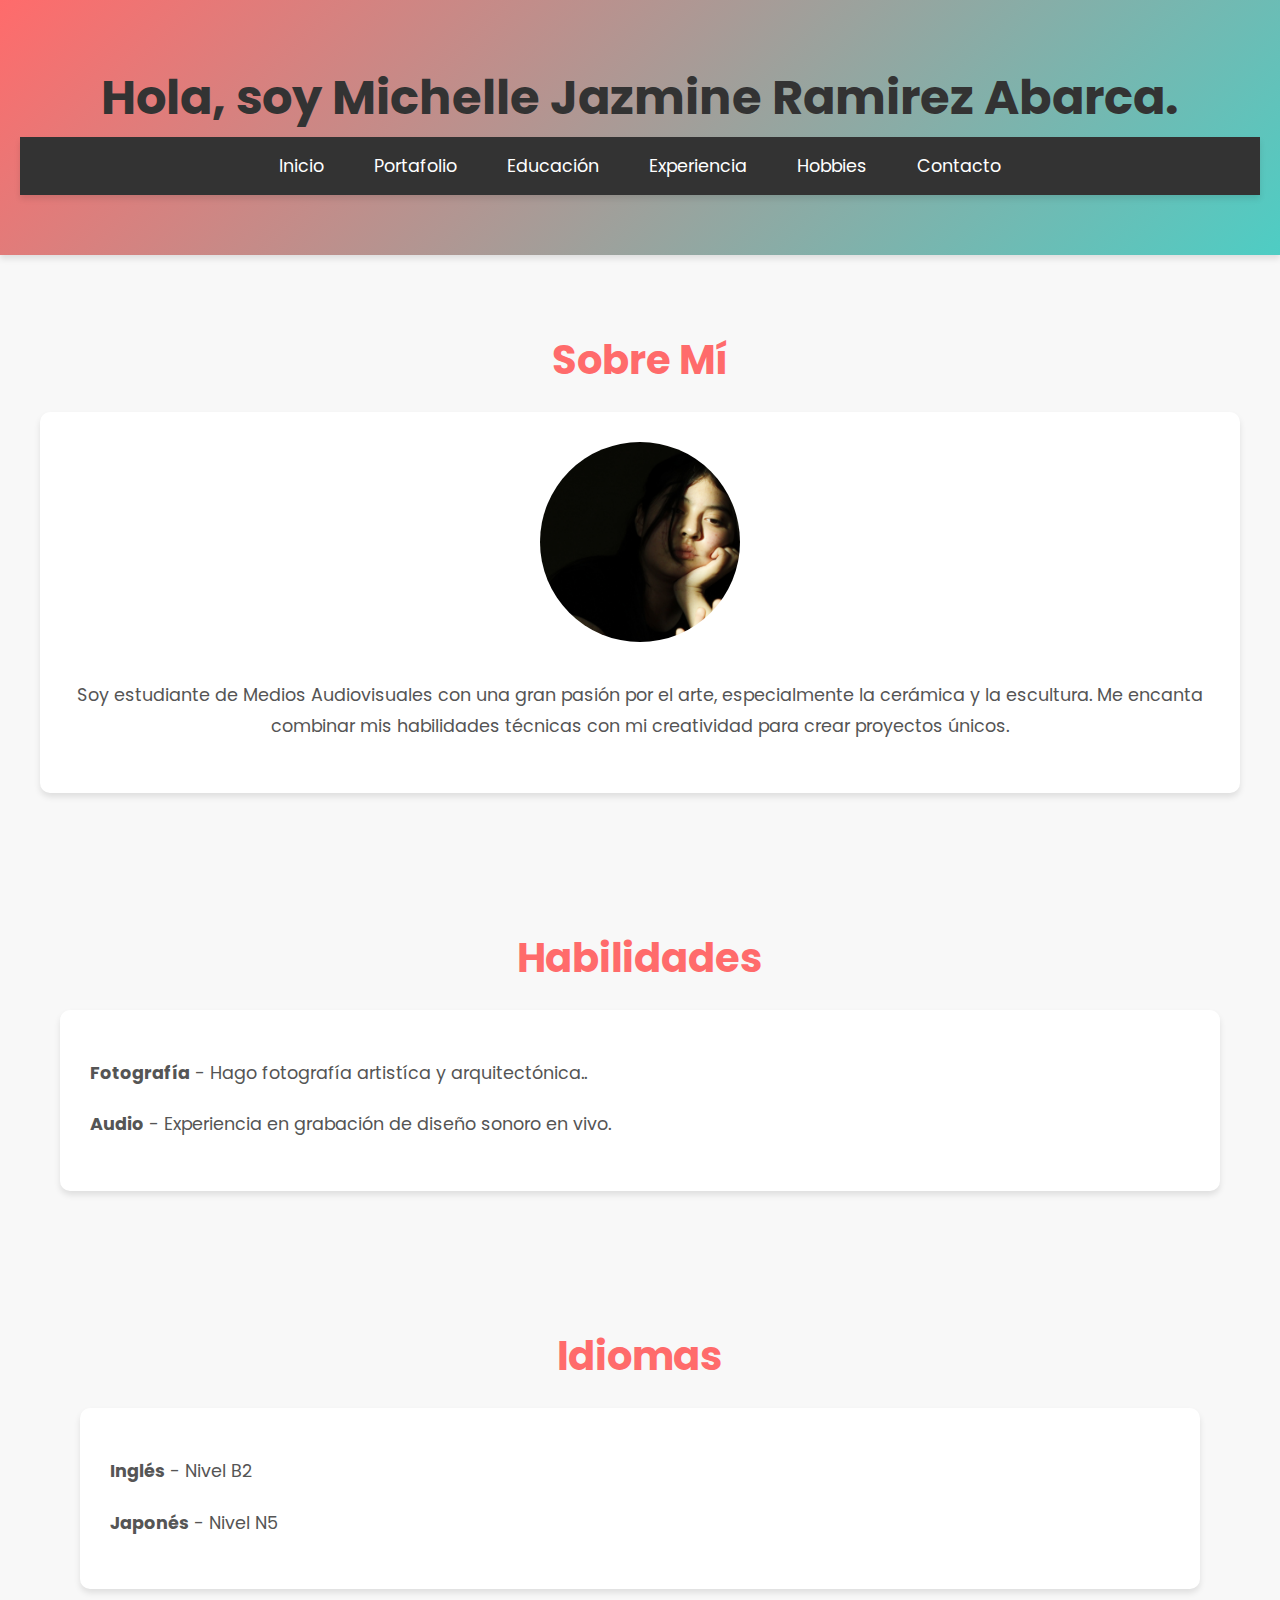
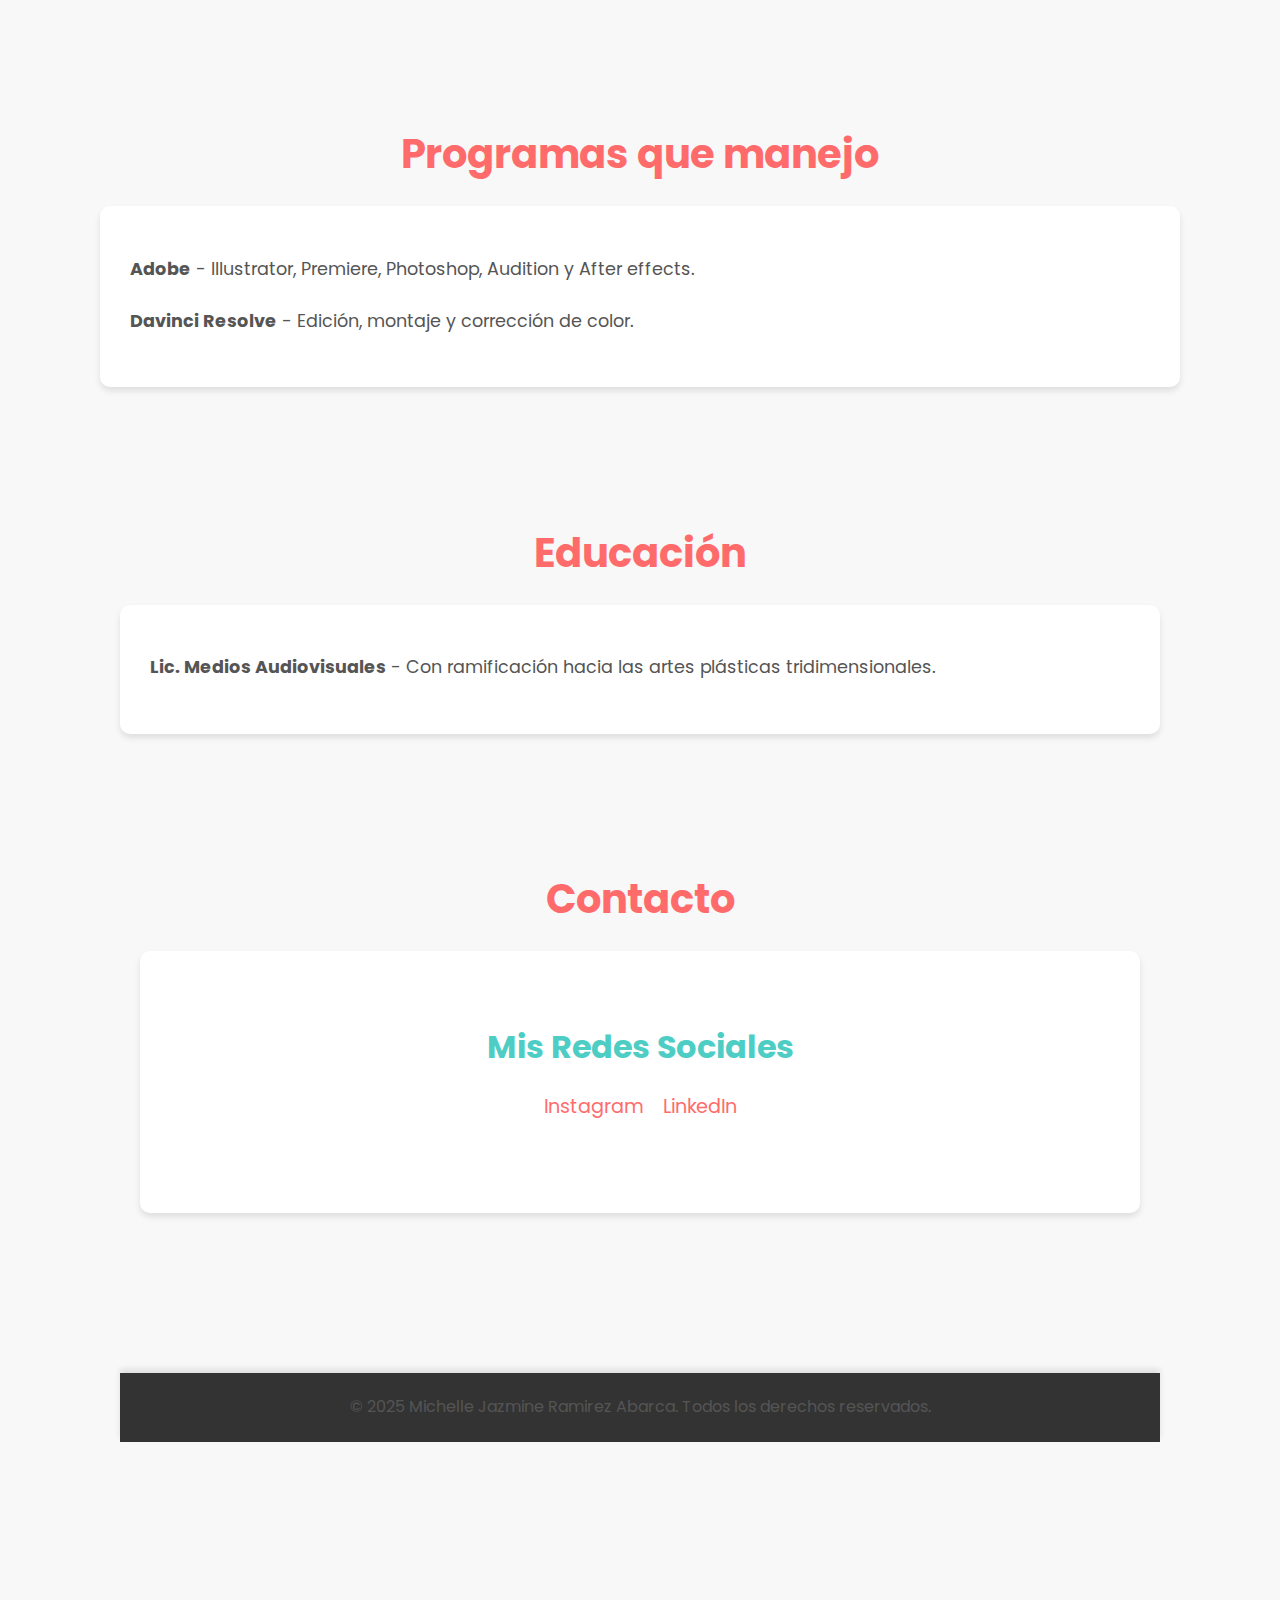
<file: index.html>
<!DOCTYPE html>
<html lang="es">
<head>
<link href="https://fonts.googleapis.com/css2?family=Poppins:wght@400;600;700&display=swap" rel="stylesheet">
    <meta charset="UTF-8">
    <meta name="viewport" content="width=device-width, initial-scale=1.0">
    <title>Sobre Mí</title>
    <link rel="stylesheet" href="styles/styles.css">
</head>
<body>
    <header>
        <h1>Hola, soy Michelle Jazmine Ramirez Abarca.</h1>
        <nav>
    <ul>
        <li><a href="index.html">Inicio</a></li>
        <li>
            <a href="portfolio.html">Portafolio</a>
            <ul>
                <li><a href="photography.html">Fotografía</a></li>
                <li><a href="ceramics.html">Cerámica</a></li>
                <li><a href="sculpture.html">Escultura</a></li>
            </ul>
        </li>
        <li><a href="education.html">Educación</a></li>
        <li><a href="experience.html">Experiencia</a></li>
        <li><a href="hobbies.html">Hobbies</a></li>
        <li><a href="contact.html">Contacto</a></li>
    </ul>
</nav>
    </header>

    <main>
       <section class="presentation">
    <h2>Sobre Mí</h2>
    <div class="bloque">
        <img src="assets/images/foto-personal.jpg" alt="Foto personal">
        <p>
            Soy estudiante de Medios Audiovisuales con una gran pasión por el arte, especialmente la cerámica y la escultura. 
            Me encanta combinar mis habilidades técnicas con mi creatividad para crear proyectos únicos.
        </p>
    </div>
</section>

        
<main>
        <section class="Habilidades">
            <h2>Habilidades</h2>
            <div class="bloque">
                
    <p><strong>Fotografía</strong> - Hago fotografía artistíca y arquitectónica..</p>       
    
    <p><strong>Audio</strong> - Experiencia en grabación de diseño sonoro en vivo.</p>       
      
        </section>
     </p>      
</div>       

       <main>
        <section class="Idiomas">
            <h2>Idiomas</h2>
            <div class="bloque">
                
    <p><strong>Inglés</strong> - Nivel B2 </p>       
    
    <p><strong>Japonés</strong> - Nivel N5</p>       
      
        </section>
     </p>      
</div>      

                             <main>
        <section class="Programas que manejo">
            <h2>Programas que manejo</h2>
            <div class="bloque">
                
    <p><strong>Adobe</strong> - Illustrator, Premiere, Photoshop, Audition y After effects.</p>       
    
    <p><strong>Davinci Resolve</strong> - Edición, montaje y corrección de color.</p>       
      
        </section>
     </p>      
                            </div>    

                                  <main>
        <section class="Educación">
            <h2>Educación</h2>
            <div class="bloque">
                
    <p><strong>Lic. Medios Audiovisuales</strong> - Con ramificación hacia las artes plásticas tridimensionales.</p>       
        
      
        </section>
     </p>      
                            </div>    
                                 
                             </section>
    
    <main>
        <section class="contact">
            <h2>Contacto</h2>
            <div class="bloque">
                
     <section class="social-links">
            <h2>Mis Redes Sociales</h2>
            <ul>
                <li><a href="https://www.instagram.com/mj_phnx?igsh=MWF0c2dpbjcwYm80ag==" target="_blank">Instagram</a></li>
                <li><a href="https://www.linkedin.com/in/michellemj14/" target="_blank">LinkedIn</a></li>
            </ul>
        </section>
     </p>
            </div>       
        
        </section>
        </main>

    <footer>
        <p>© 2025 Michelle Jazmine Ramirez Abarca. Todos los derechos reservados.</p>
    </footer>
</body>
</html>
</file>
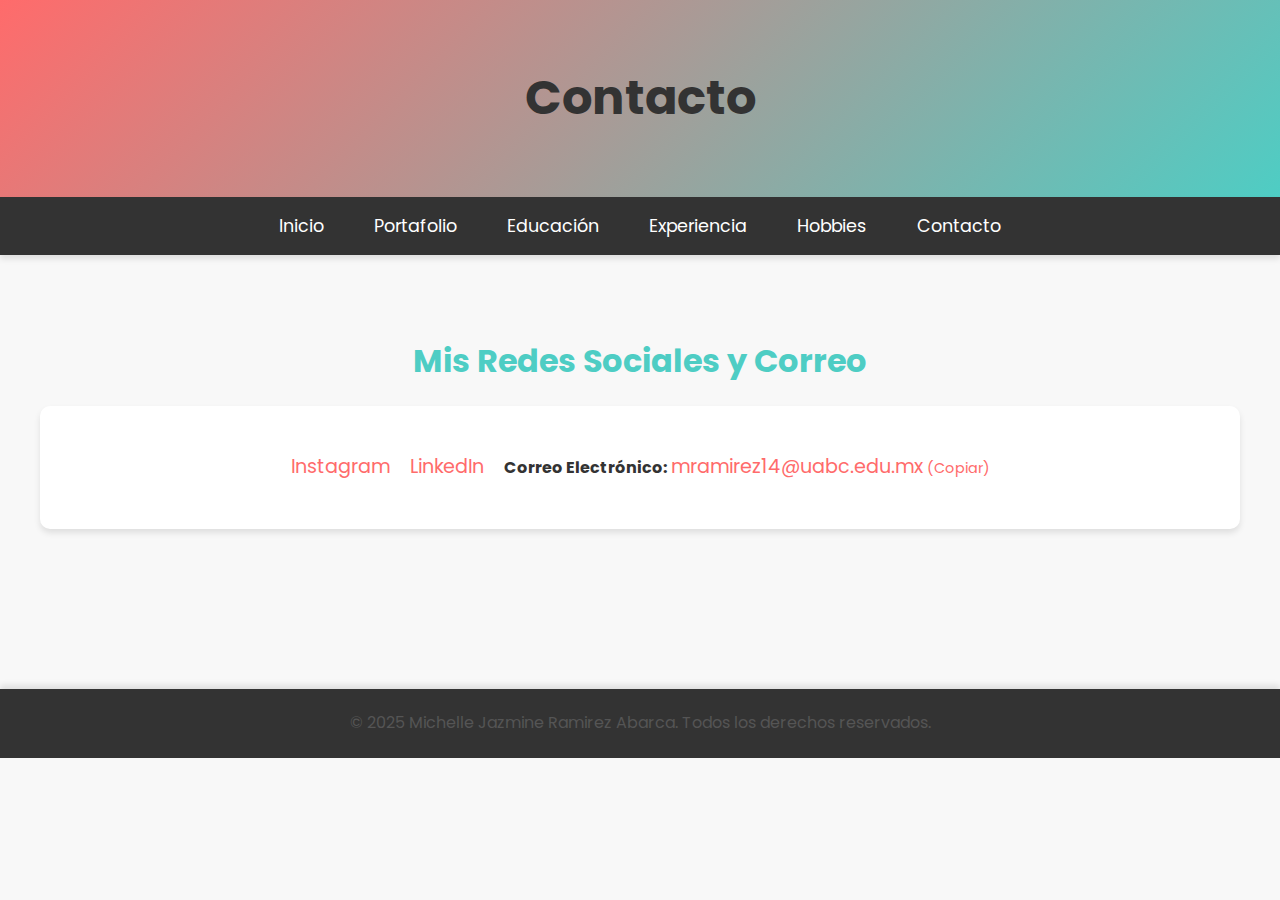
<file: contact.html>
<!DOCTYPE html>
<html lang="es">
<head>
    <meta charset="UTF-8">
    <meta name="viewport" content="width=device-width, initial-scale=1.0">
    <title>Contacto</title>
    <link href="https://fonts.googleapis.com/css2?family=Poppins:wght@400;600;700&display=swap" rel="stylesheet">
    <link rel="stylesheet" href="styles/styles.css">
</head>
<body>
    <header>
        <h1>Contacto</h1>
    </header>

    <nav>
        <ul>
            <li><a href="index.html">Inicio</a></li>
            <li><a href="portfolio.html">Portafolio</a></li>
            <li><a href="education.html">Educación</a></li>
            <li><a href="experience.html">Experiencia</a></li>
            <li><a href="hobbies.html">Hobbies</a></li>
            <li><a href="contact.html">Contacto</a></li>
        </ul>
    </nav>

    <main>
       
                

        <!-- Redes sociales y correo -->
        <section class="social-links">
            <h2>Mis Redes Sociales y Correo</h2>
            <div class="bloque">
                <ul>
                    <li><a href="https://www.instagram.com/mj_phnx?igsh=MWF0c2dpbjcwYm80ag==
"_blank">Instagram</a></li>
                    <li><a href="https://www.linkedin.com/in/michellemj14/" target="_blank">LinkedIn</a></li>
                    <li>
                        <strong>Correo Electrónico:</strong>
                        <a href="mailto:mramirez14@uabc.edu.mx">mramirez14@uabc.edu.mx</a>
                        <span id="copiar-correo" style="cursor: pointer; color: #FF6B6B; font-size: 0.9rem;">
                            (Copiar)
                        </span>
                        <span id="mensaje-copiado" style="display: none; color: #4ECDC4; font-size: 0.9rem;">
                            ¡Correo copiado!
                        </span>
                    </li>
                </ul>
            </div>
        </section>
    </main>
    <footer>
        <p>© 2025 Michelle Jazmine Ramirez Abarca. Todos los derechos reservados.</p>
    </footer>
 <!-- Script para copiar el correo -->
    <script>
        document.getElementById('copiar-correo').addEventListener('click', function() {
            // Copia el correo al portapapeles
            navigator.clipboard.writeText('mramirez14@uabc.edu.mx')
                .then(() => {
                    // Muestra el mensaje de confirmación
                    document.getElementById('mensaje-copiado').style.display = 'inline';
                    setTimeout(() => {
                        document.getElementById('mensaje-copiado').style.display = 'none';
                    }, 2000); // Oculta el mensaje después de 2 segundos
                })
                .catch(() => {
                    alert('No se pudo copiar el correo. Por favor, cópialo manualmente.');
                });
        });
    </script>
</body>
</html>
</file>
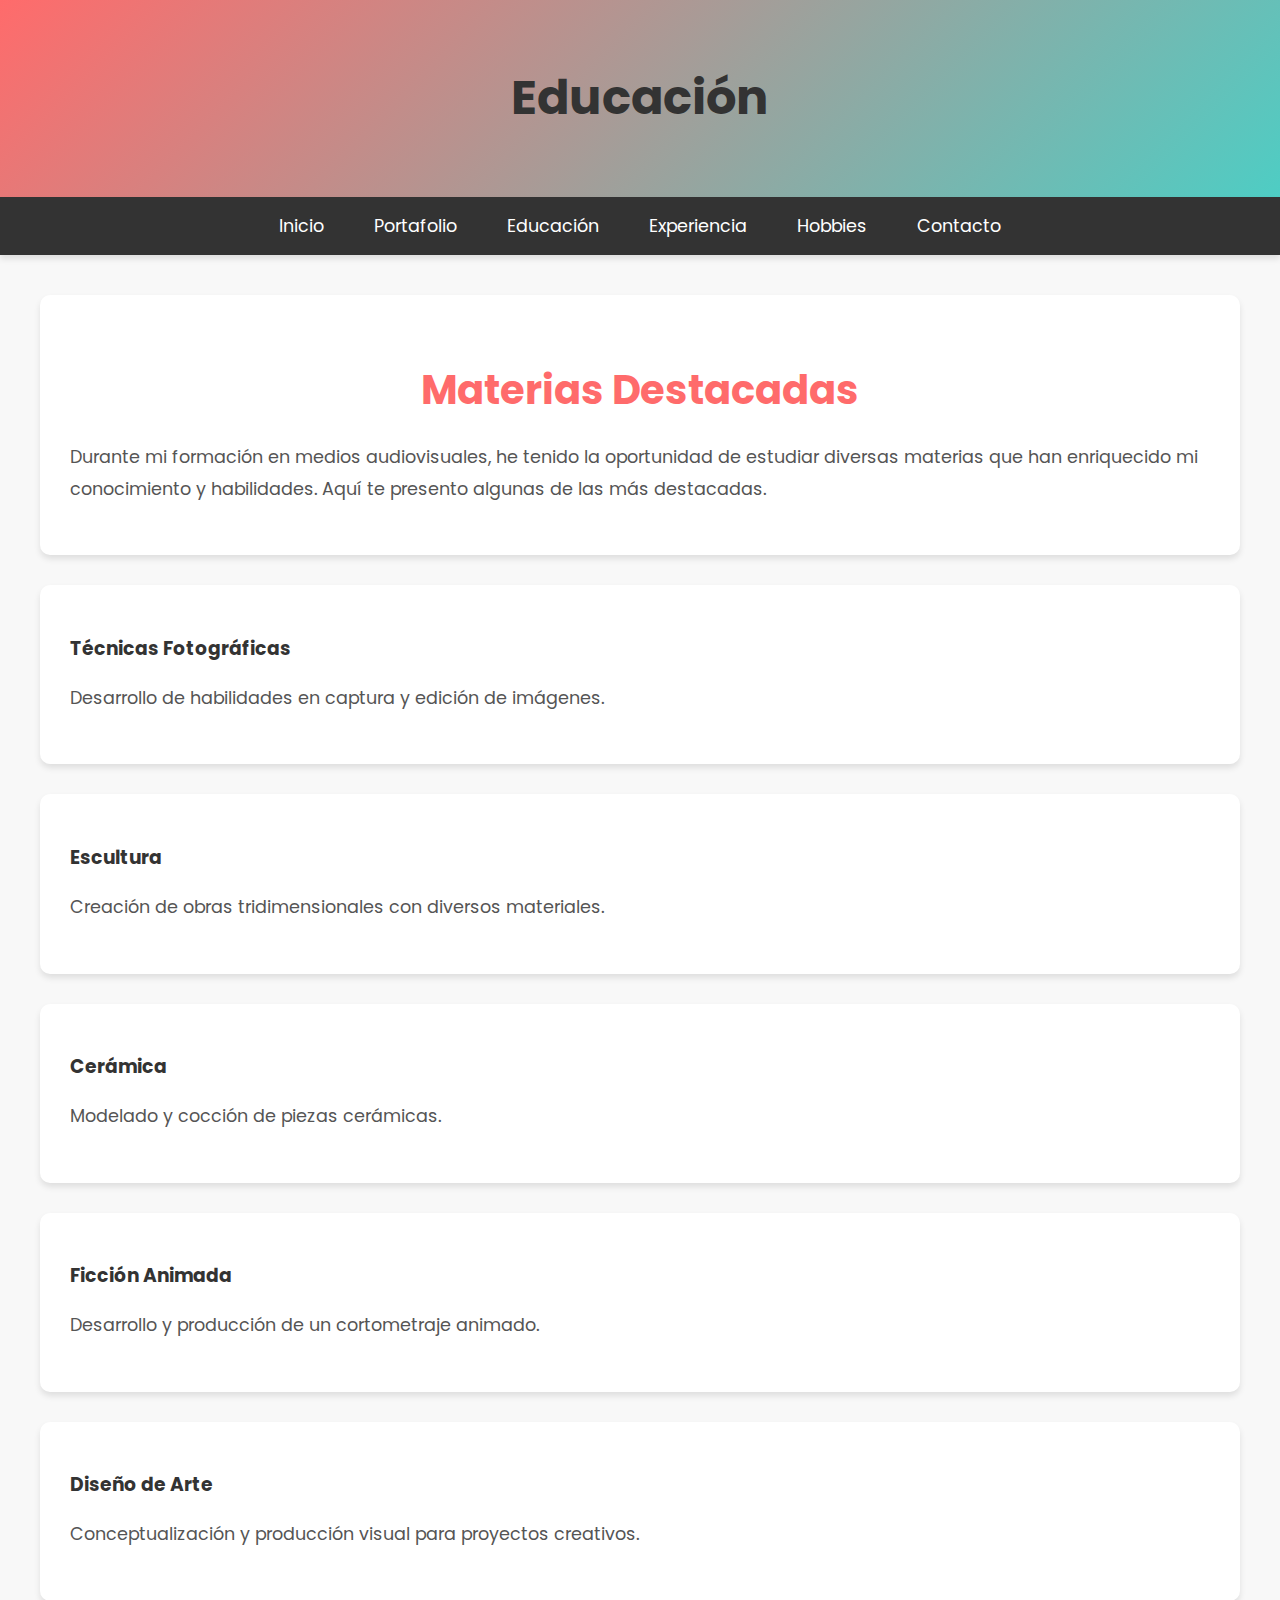
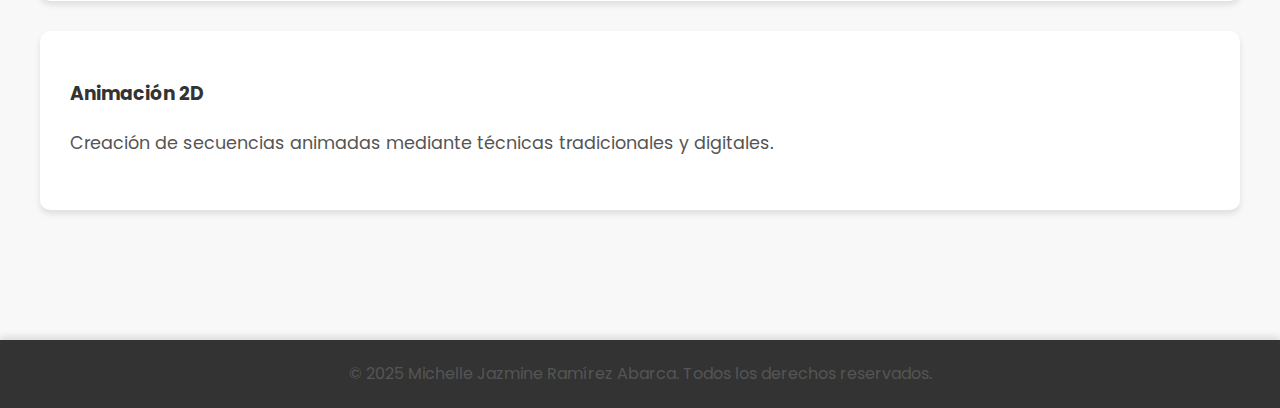
<file: education.html>
<!DOCTYPE html>
<html lang="es">
<head>
    <meta charset="UTF-8">
    <meta name="viewport" content="width=device-width, initial-scale=1.0">
    <title>Educación</title>
    <link href="https://fonts.googleapis.com/css2?family=Poppins:wght@400;600;700&display=swap" rel="stylesheet">
    <link rel="stylesheet" href="styles/styles.css">
</head>
<body>
    <header>
        <h1>Educación</h1>
    </header>

    <nav>
        <ul>
            <li><a href="index.html">Inicio</a></li>
            <li><a href="portfolio.html">Portafolio</a></li>
            <li><a href="education.html">Educación</a></li>
            <li><a href="experience.html">Experiencia</a></li>
            <li><a href="hobbies.html">Hobbies</a></li>
            <li><a href="contact.html">Contacto</a></li>
        </ul>
    </nav>

    <main>
        <!-- Bloque 1: Introducción -->
        <section class="bloque">
            <h2>Materias Destacadas</h2>
            <p>
                Durante mi formación en medios audiovisuales, he tenido la oportunidad de estudiar diversas materias que han enriquecido mi conocimiento y habilidades. Aquí te presento algunas de las más destacadas.
            </p>
        </section>

        <!-- Bloque 2: Técnicas Fotográficas -->
        <section class="bloque">
            <h3>Técnicas Fotográficas</h3>
            <p>
                Desarrollo de habilidades en captura y edición de imágenes.
            </p>
        </section>

        <!-- Bloque 3: Escultura -->
        <section class="bloque">
            <h3>Escultura</h3>
            <p>
                Creación de obras tridimensionales con diversos materiales.
            </p>
        </section>

        <!-- Bloque 4: Cerámica -->
        <section class="bloque">
            <h3>Cerámica</h3>
            <p>
                Modelado y cocción de piezas cerámicas.
            </p>
        </section>

        <!-- Bloque 5: Ficción Animada -->
        <section class="bloque">
            <h3>Ficción Animada</h3>
            <p>
                Desarrollo y producción de un cortometraje animado.
            </p>
        </section>

        <!-- Bloque 6: Diseño de Arte -->
        <section class="bloque">
            <h3>Diseño de Arte</h3>
            <p>
                Conceptualización y producción visual para proyectos creativos.
            </p>
        </section>

        <!-- Bloque 7: Animación 2D -->
        <section class="bloque">
            <h3>Animación 2D</h3>
            <p>
                Creación de secuencias animadas mediante técnicas tradicionales y digitales.
            </p>
        </section>
    </main>

   <footer>
        <p>© 2025 Michelle Jazmine Ramírez Abarca. Todos los derechos reservados.</p>
    </footer>
</body>
</html>
</file>
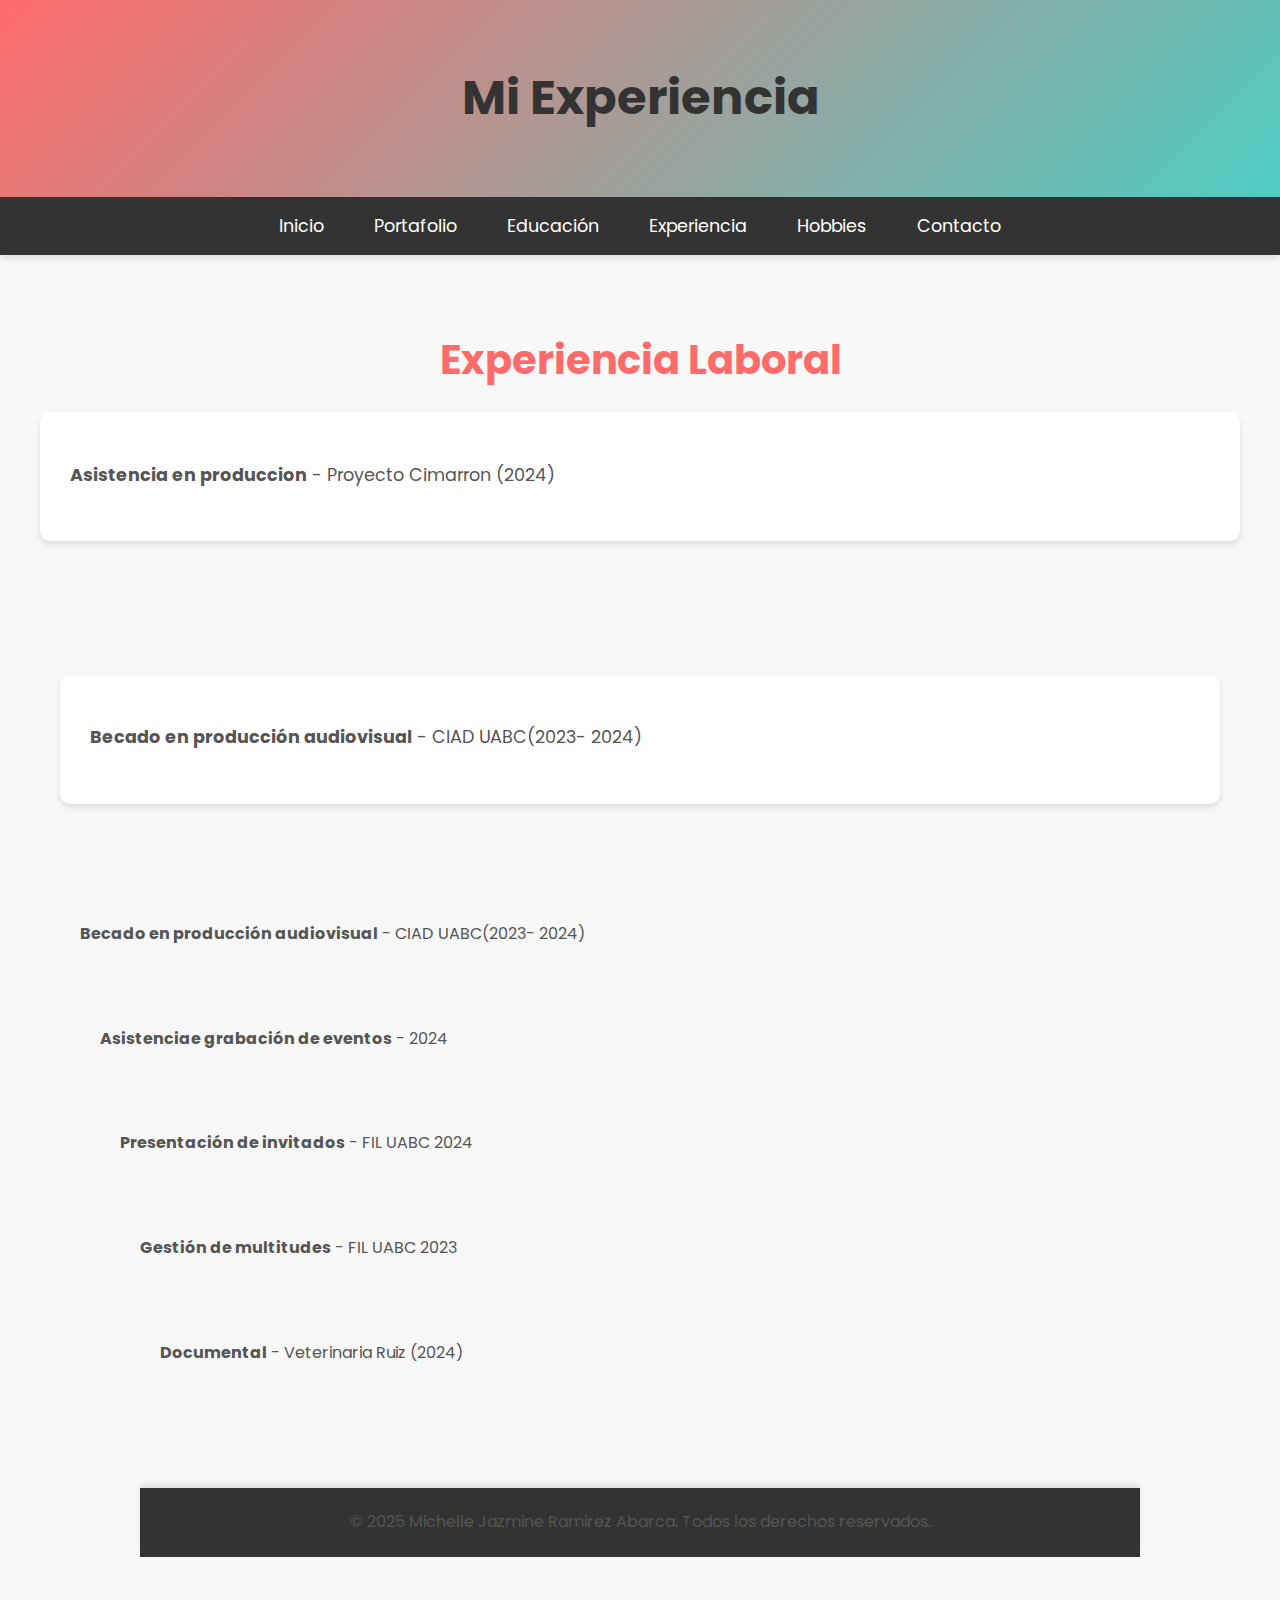
<file: experience.html>
<!DOCTYPE html>
<html lang="es">
<head>
    <meta charset="UTF-8">
    <meta name="viewport" content="width=device-width, initial-scale=1.0">
    <title>Experiencia</title>
    <link href="https://fonts.googleapis.com/css2?family=Poppins:wght@400;600;700&display=swap" rel="stylesheet">
    <link rel="stylesheet" href="styles/styles.css">
</head>
<body>
    <header>
        <h1>Mi Experiencia</h1>
    </header>
<nav>
    <ul>
        <li><a href="index.html">Inicio</a></li>
        <li>
            <a href="portfolio.html">Portafolio</a>
            <ul>
                <li><a href="photography.html">Fotografía</a></li>
                <li><a href="ceramics.html">Cerámica</a></li>
                <li><a href="sculpture.html">Escultura</a></li>
            </ul>
        </li>
        <li><a href="education.html">Educación</a></li>
        <li><a href="experience.html">Experiencia</a></li>
        <li><a href="hobbies.html">Hobbies</a></li>
        <li><a href="contact.html">Contacto</a></li>
    </ul>
</nav>
    <main>
        <section class="experience">
            <h2>Experiencia Laboral</h2>
            <div class="bloque">
                <p><strong>Asistencia en produccion</strong> - Proyecto Cimarron (2024)</p>
            </div>
        </section>

              
         <main>
        <section class="becado">
            <h2></h2>
            <div class="bloque">
                <p><strong>Becado en producción audiovisual</strong> - CIAD UABC(2023- 2024)</p>         
            </div>
        </section>
             
        <main>
            <div class="becado">
                
    <p><strong>Becado en producción audiovisual</strong> - CIAD UABC(2023- 2024)</p>       
      
        </section>
     </p>      
          </div>  
                    <main>
            <div class="eventos">
                
    <p><strong>Asistenciae grabación de eventos</strong> - 2024</p>       
      
        </section>
     </p>      
          </div>  
                          <main>
            <div class="gestión">
                
    <p><strong>Presentación de invitados</strong> - FIL UABC 2024</p>       
      
        </section>
     </p>      
          </div>      

                            <main>
            <div class="Staff">
                
    <p><strong>Gestión de multitudes</strong> - FIL UABC 2023</p>       
      
        </section>
     </p>      
          </div>  
                               <main>
            <div class="gestión">
                
    <p><strong>Documental</strong> - Veterinaria Ruiz (2024)</p>       
      
        </section>
     </p>      
          </div>                                           
               </main>

    <footer>
        <p>© 2025 Michelle Jazmine Ramirez Abarca. Todos los derechos reservados.</p>
    </footer>
</body>
</html>
</file>
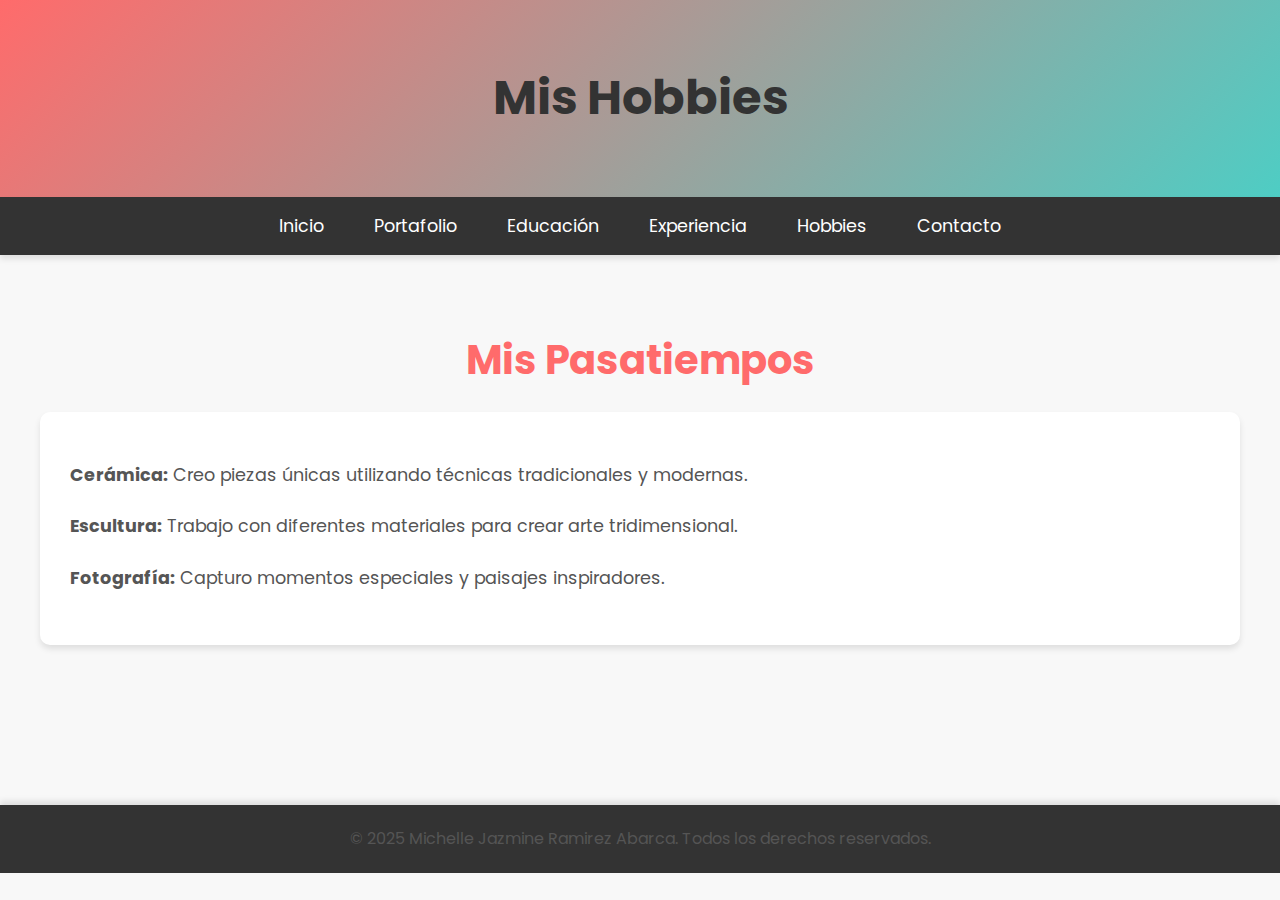
<file: hobbies.html>
<!DOCTYPE html>
<html lang="es">
<head>
    <meta charset="UTF-8">
    <meta name="viewport" content="width=device-width, initial-scale=1.0">
    <title>Hobbies</title>
    <link href="https://fonts.googleapis.com/css2?family=Poppins:wght@400;600;700&display=swap" rel="stylesheet">
    <link rel="stylesheet" href="styles/styles.css">
</head>
<body>
    <header>
        <h1>Mis Hobbies</h1>
    </header>

    <nav>
    <ul>
        <li><a href="index.html">Inicio</a></li>
        <li>
            <a href="portfolio.html">Portafolio</a>
            <ul>
                <li><a href="photography.html">Fotografía</a></li>
                <li><a href="ceramics.html">Cerámica</a></li>
                <li><a href="sculpture.html">Escultura</a></li>
            </ul>
        </li>
        <li><a href="education.html">Educación</a></li>
        <li><a href="experience.html">Experiencia</a></li>
        <li><a href="hobbies.html">Hobbies</a></li>
        <li><a href="contact.html">Contacto</a></li>
    </ul>
</nav>

    <main>
        <section class="hobbies">
            <h2>Mis Pasatiempos</h2>
            <div class="bloque">
                <p><strong>Cerámica:</strong> Creo piezas únicas utilizando técnicas tradicionales y modernas.</p>
                <p><strong>Escultura:</strong> Trabajo con diferentes materiales para crear arte tridimensional.</p>
                <p><strong>Fotografía:</strong> Capturo momentos especiales y paisajes inspiradores.</p>
            </div>
        </section>
    </main>

    <footer>
        <p>© 2025 Michelle Jazmine Ramirez Abarca. Todos los derechos reservados.</p>
    </footer>
</body>
</html>
</file>
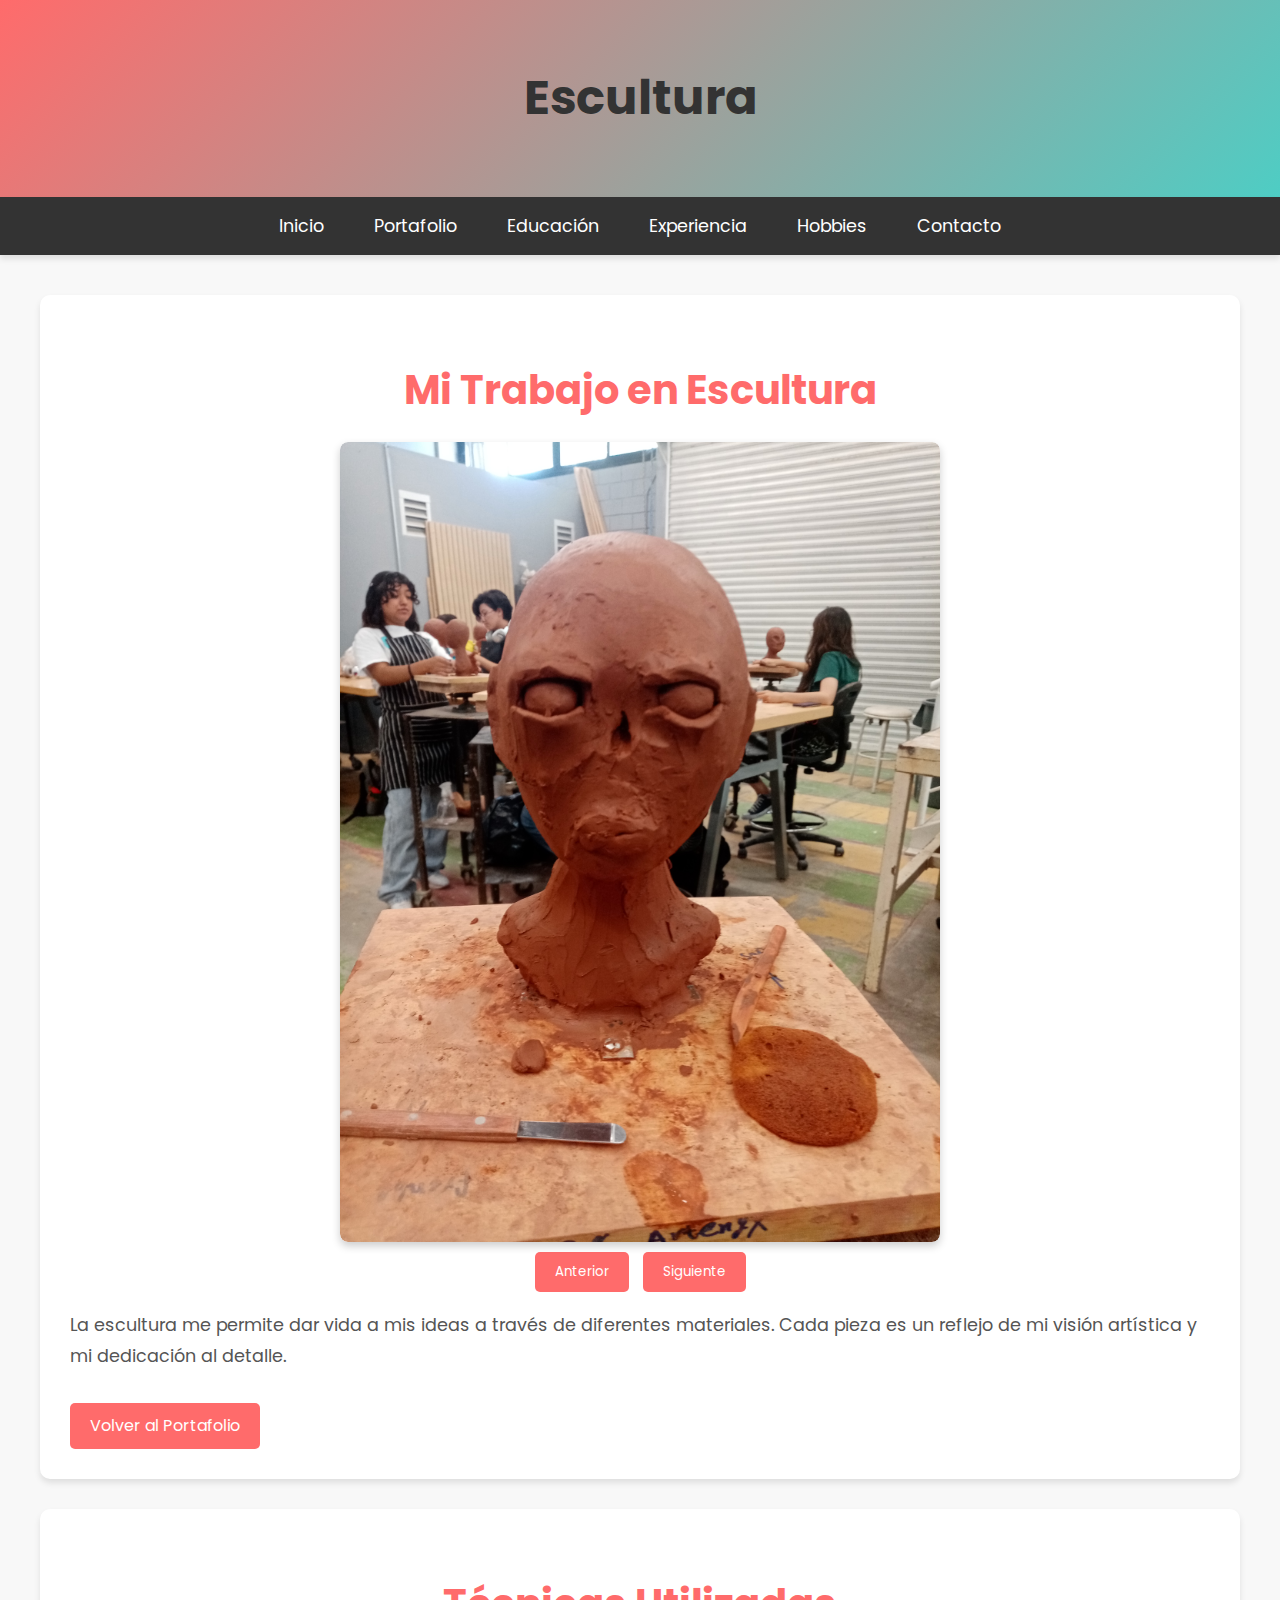
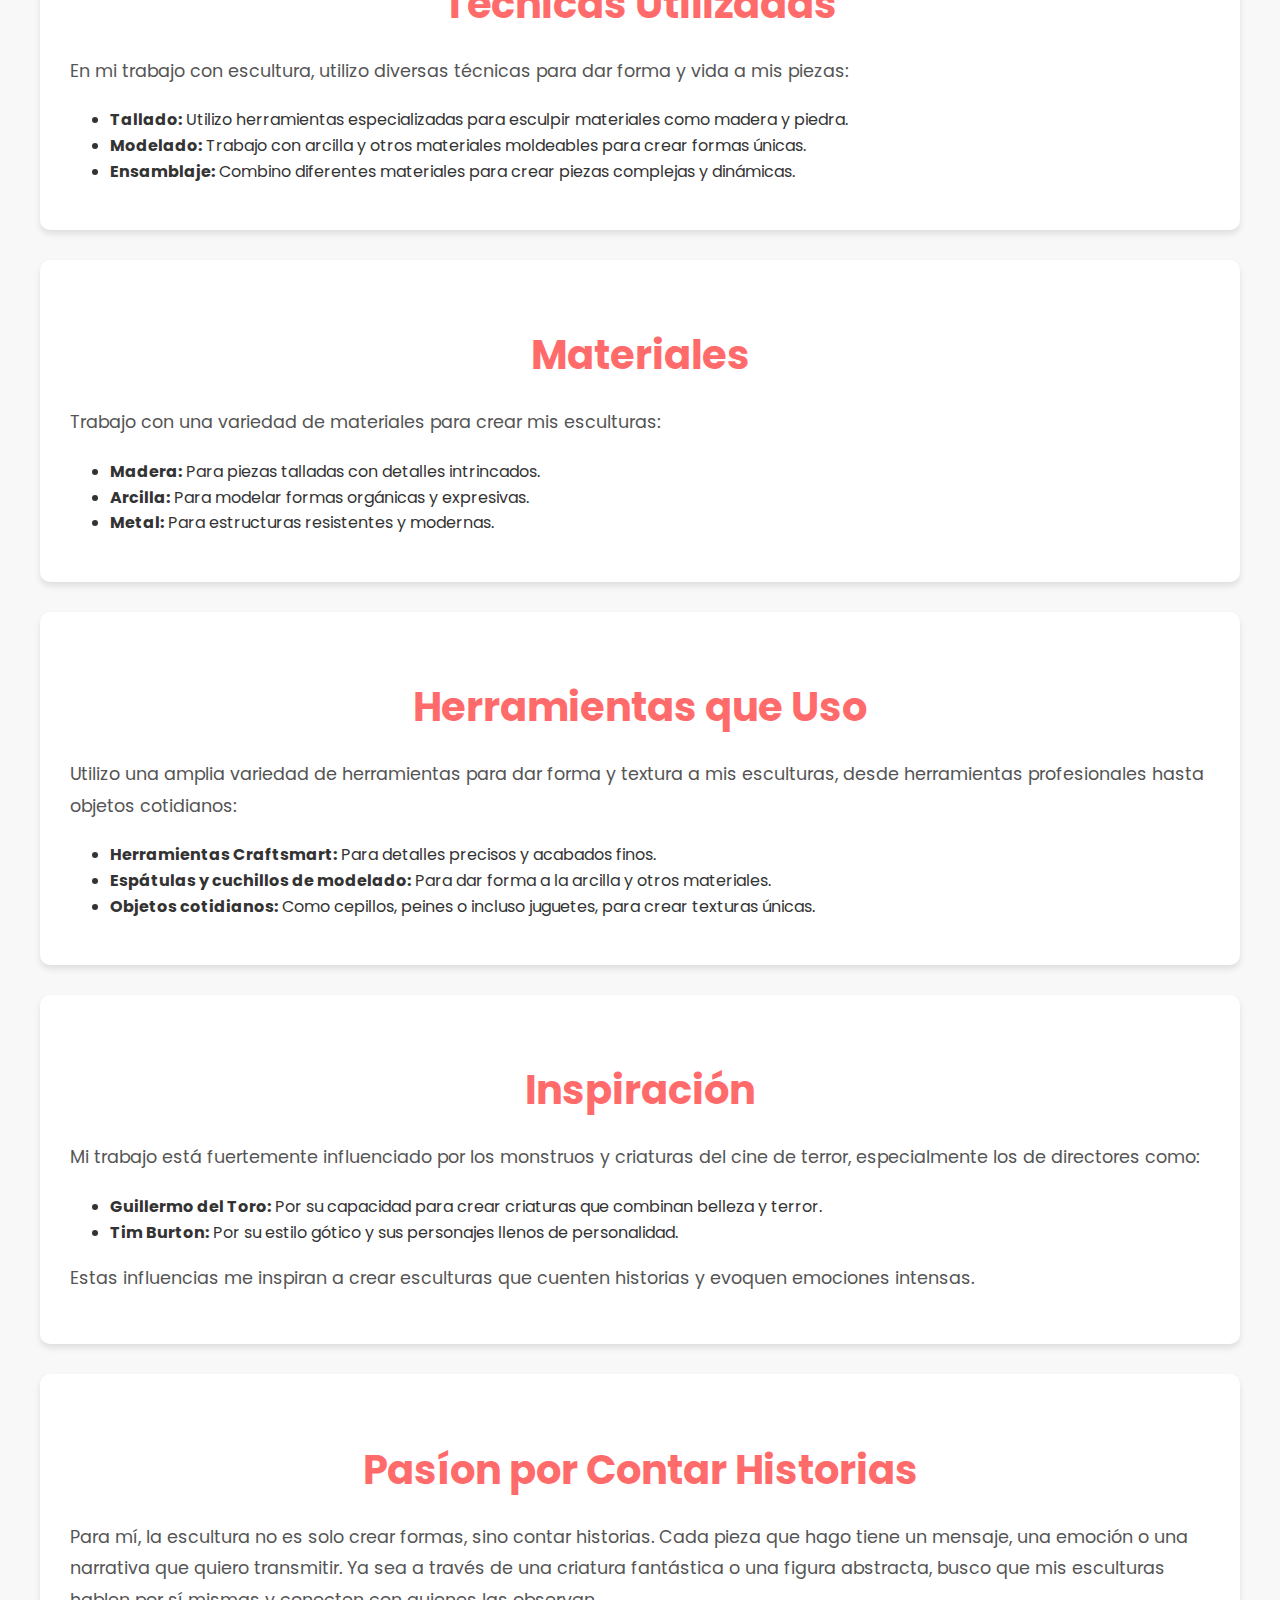
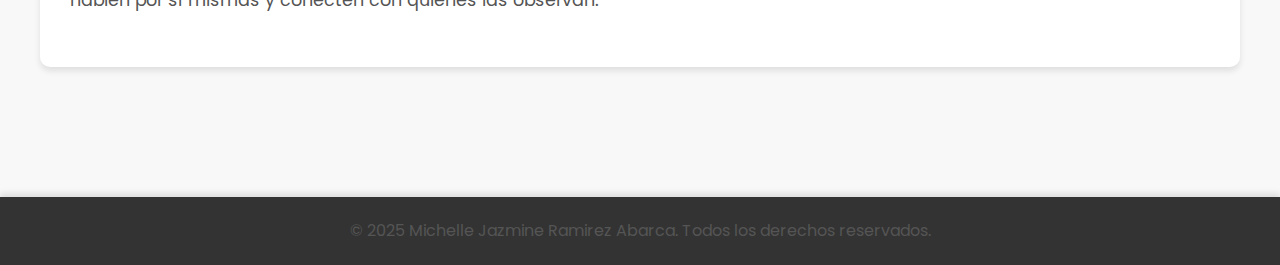
<file: sculpture.html>
<!DOCTYPE html>
<html lang="es">
<head>
    <meta charset="UTF-8">
    <meta name="viewport" content="width=device-width, initial-scale=1.0">
    <title>Escultura</title>
    <link href="https://fonts.googleapis.com/css2?family=Poppins:wght@400;600;700&display=swap" rel="stylesheet">
    <link rel="stylesheet" href="styles/styles.css">
    <style>
        /* Estilos para el carrusel */
        .carrusel {
            width: 100%;
            max-width: 600px; /* Ancho máximo del carrusel */
            margin: 0 auto;
            overflow: hidden;
            position: relative;
            border-radius: 8px;
            box-shadow: 0 4px 8px rgba(0, 0, 0, 0.2);
        }

        .carrusel img {
            width: 100%;
            height: auto; /* Mantiene la proporción de la imagen */
            display: none;
            border-radius: 8px;
        }

        .carrusel img.active {
            display: block;
        }

        .carrusel-botones {
            text-align: center;
            margin-top: 10px;
        }

        .carrusel-botones button {
            padding: 10px 20px;
            margin: 0 5px;
            background-color: #FF6B6B;
            color: white;
            border: none;
            border-radius: 5px;
            cursor: pointer;
            font-family: 'Poppins', sans-serif;
        }

        .carrusel-botones button:hover {
            background-color: #FF4C4C;
        }

        /* Estilos para la galería adicional */
        .galeria-adicional {
            display: flex;
            gap: 10px;
            justify-content: center;
            flex-wrap: wrap;
            margin-top: 20px;
        }

        .galeria-adicional img {
            max-width: 100%; /* Ajusta el ancho máximo al contenedor */
            height: auto; /* Mantiene la proporción de la imagen */
            border-radius: 8px;
            box-shadow: 0 4px 8px rgba(0, 0, 0, 0.2);
        }
    </style>
</head>
<body>
    <header>
        <h1>Escultura</h1>
    </header>

    <nav>
        <ul>
            <li><a href="index.html">Inicio</a></li>
            <li>
                <a href="portfolio.html">Portafolio</a>
                <ul>
                    <li><a href="photography.html">Fotografía</a></li>
                    <li><a href="ceramics.html">Cerámica</a></li>
                    <li><a href="sculpture.html">Escultura</a></li>
                </ul>
            </li>
            <li><a href="education.html">Educación</a></li>
            <li><a href="experience.html">Experiencia</a></li>
            <li><a href="hobbies.html">Hobbies</a></li>
            <li><a href="contact.html">Contacto</a></li>
        </ul>
    </nav>

    <main>
        <!-- Bloque 1: Introducción a la escultura -->
        <section class="bloque">
            <h2>Mi Trabajo en Escultura</h2>
            <div class="carrusel">
                <img src="assets/images/escultura1.jpg" alt="Escultura 1" class="active">
                <img src="assets/images/escultura2.jpg" alt="Escultura 2">
                <img src="assets/images/escultura3.jpg" alt="Escultura 3">
                <img src="assets/images/escultura4.jpg" alt="Escultura 4">
                <img src="assets/images/escultura5.jpg" alt="Escultura 5">
            </div>
            <div class="carrusel-botones">
                <button onclick="anterior()">Anterior</button>
                <button onclick="siguiente()">Siguiente</button>
            </div>
            <p>
                La escultura me permite dar vida a mis ideas a través de diferentes materiales. Cada pieza es un reflejo de mi visión artística y mi dedicación al detalle.
            </p>
            <a href="portfolio.html" class="boton">Volver al Portafolio</a>
        </section>

        <!-- Bloque 2: Técnicas de escultura -->
        <section class="bloque">
            <h2>Técnicas Utilizadas</h2>
            <p>
                En mi trabajo con escultura, utilizo diversas técnicas para dar forma y vida a mis piezas:
            </p>
            <ul>
                <li><strong>Tallado:</strong> Utilizo herramientas especializadas para esculpir materiales como madera y piedra.</li>
                <li><strong>Modelado:</strong> Trabajo con arcilla y otros materiales moldeables para crear formas únicas.</li>
                <li><strong>Ensamblaje:</strong> Combino diferentes materiales para crear piezas complejas y dinámicas.</li>
            </ul>
        </section>

        <!-- Bloque 3: Materiales -->
        <section class="bloque">
            <h2>Materiales</h2>
            <p>
                Trabajo con una variedad de materiales para crear mis esculturas:
            </p>
            <ul>
                <li><strong>Madera:</strong> Para piezas talladas con detalles intrincados.</li>
                <li><strong>Arcilla:</strong> Para modelar formas orgánicas y expresivas.</li>
                <li><strong>Metal:</strong> Para estructuras resistentes y modernas.</li>
            </ul>
        </section>

        <!-- Bloque 4: Herramientas -->
        <section class="bloque">
            <h2>Herramientas que Uso</h2>
            <p>
                Utilizo una amplia variedad de herramientas para dar forma y textura a mis esculturas, desde herramientas profesionales hasta objetos cotidianos:
            </p>
            <ul>
                <li><strong>Herramientas Craftsmart:</strong> Para detalles precisos y acabados finos.</li>
                <li><strong>Espátulas y cuchillos de modelado:</strong> Para dar forma a la arcilla y otros materiales.</li>
                <li><strong>Objetos cotidianos:</strong> Como cepillos, peines o incluso juguetes, para crear texturas únicas.</li>
            </ul>
        </section>

        <!-- Bloque 5: Inspiración -->
        <section class="bloque">
            <h2>Inspiración</h2>
            <p>
                Mi trabajo está fuertemente influenciado por los monstruos y criaturas del cine de terror, especialmente los de directores como:
            </p>
            <ul>
                <li><strong>Guillermo del Toro:</strong> Por su capacidad para crear criaturas que combinan belleza y terror.</li>
                <li><strong>Tim Burton:</strong> Por su estilo gótico y sus personajes llenos de personalidad.</li>
            </ul>
            <p>
                Estas influencias me inspiran a crear esculturas que cuenten historias y evoquen emociones intensas.
            </p>
        </section>

        <!-- Bloque 6: Pasión por contar historias -->
        <section class="bloque">
            <h2>Pasíon por Contar Historias</h2>
            <p>
                Para mí, la escultura no es solo crear formas, sino contar historias. Cada pieza que hago tiene un mensaje, una emoción o una narrativa que quiero transmitir. Ya sea a través de una criatura fantástica o una figura abstracta, busco que mis esculturas hablen por sí mismas y conecten con quienes las observan.
            </p>
    
        </section>
    </main>

    <footer>
        <p>© 2025 Michelle Jazmine Ramirez Abarca. Todos los derechos reservados.</p>
    </footer>

    <!-- Script para el carrusel -->
    <script>
        let imagenes = document.querySelectorAll('.carrusel img');
        let indice = 0;

        function mostrarImagen(n) {
            // Oculta todas las imágenes
            imagenes.forEach(img => img.classList.remove('active'));
            // Muestra la imagen actual
            imagenes[n].classList.add('active');
        }

        function siguiente() {
            indice = (indice + 1) % imagenes.length;
            mostrarImagen(indice);
        }

        function anterior() {
            indice = (indice - 1 + imagenes.length) % imagenes.length;
            mostrarImagen(indice);
        }

        // Cambia la imagen automáticamente cada 5 segundos
        setInterval(siguiente, 5000);
    </script>
</body>
</html>
</file>
<file: styles/styles.css>
/* Estilos para el carrusel */
.carrusel {
    position: relative;
    max-width: 800px;
    margin: 0 auto;
    overflow: hidden;
    border-radius: 10px;
    box-shadow: 0 4px 6px rgba(0, 0, 0, 0.1);
}

.carrusel img {
    width: 100%;
    display: none;
    border-radius: 10px;
}

.carrusel img.active {
    display: block;
}

.carrusel-botones {
    text-align: center;
    margin-top: 10px;
}

.carrusel-botones button {
    background-color: #FF6B6B;
    color: white;
    border: none;
    padding: 10px 20px;
    border-radius: 5px;
    cursor: pointer;
    margin: 0 5px;
    transition: background-color 0.3s ease;
}

.carrusel-botones button:hover {
    background-color: #4ECDC4;
}
/* Estilos para el menú desplegable */
nav ul {
    list-style: none;
    padding: 0;
    margin: 0;
    display: flex;
    justify-content: center;
    gap: 20px;
    position: relative; /* Necesario para posicionar el submenú */
}

nav ul li {
    display: inline-block;
    position: relative; /* Necesario para posicionar el submenú */
}

nav ul li a {
    color: white;
    text-decoration: none;
    font-size: 1.1rem;
    padding: 10px 15px;
    border-radius: 5px;
    transition: background-color 0.3s ease;
}

nav ul li a:hover {
    background-color: #FF6B6B;
}

/* Submenú desplegable */
nav ul li ul {
    display: none; /* Oculta el submenú por defecto */
    position: absolute;
    top: 100%; /* Posiciona el submenú debajo del enlace principal */
    left: 0;
    background-color: #333;
    border-radius: 5px;
    box-shadow: 0 4px 6px rgba(0, 0, 0, 0.1);
    z-index: 1000; /* Asegura que el submenú esté por encima de otros elementos */
}

nav ul li:hover ul {
    display: block; /* Muestra el submenú al pasar el cursor */
}

nav ul li ul li {
    display: block;
    width: 200px; /* Ancho del submenú */
}

nav ul li ul li a {
    padding: 10px;
    display: block;
    color: white;
    text-decoration: none;
    transition: background-color 0.3s ease;
}

nav ul li ul li a:hover {
    background-color: #FF6B6B;
}
/* Mejoras en los textos */
h1, h2, h3 {
    font-family: 'Poppins', sans-serif;
    font-weight: 700;
    color: #333;
}

p {
    font-family: 'Poppins', sans-serif;
    font-weight: 400;
    color: #555;
    line-height: 1.8;
    margin-bottom: 20px;
}

.bloque p {
    font-size: 1.1rem;
}

.boton {
    background-color: #FF6B6B;
    color: white;
    padding: 10px 20px;
    border-radius: 5px;
    text-decoration: none;
    display: inline-block;
    margin-top: 10px;
    transition: background-color 0.3s ease;
}

.boton:hover {
    background-color: #4ECDC4;
}
/* Estilos para centrar la imagen personal */
.presentation .bloque {
    display: flex;
    flex-direction: column;
    align-items: center; /* Centra horizontalmente */
    text-align: center; /* Centra el texto */
}

.presentation .bloque img {
    border-radius: 50%; /* Hace la imagen redonda (opcional) */
    width: 200px; /* Tamaño de la imagen */
    height: 200px; /* Tamaño de la imagen */
    object-fit: cover; /* Ajusta la imagen sin distorsionarla */
    margin-bottom: 20px; /* Espacio entre la imagen y el texto */
}
/* Estilos generales */
body {
    font-family: 'Poppins', sans-serif;
    margin: 0;
    padding: 0;
    background-color: #f8f8f8;
    color: #333;
    line-height: 1.6;
}

/* Encabezado */
header {
    background: linear-gradient(135deg, #FF6B6B, #4ECDC4);
    color: white;
    padding: 60px 20px;
    text-align: center;
    box-shadow: 0 4px 6px rgba(0, 0, 0, 0.1);
}

header h1 {
    font-size: 3rem;
    margin: 0;
    font-weight: 700;
}

header p {
    font-size: 1.2rem;
    margin: 10px 0 0;
}

/* Barra de navegación */
nav {
    background-color: #333;
    padding: 15px;
    text-align: center;
    box-shadow: 0 4px 6px rgba(0, 0, 0, 0.1);
}

nav ul {
    list-style: none;
    padding: 0;
    margin: 0;
    display: flex;
    justify-content: center;
    gap: 20px;
}

nav ul li {
    display: inline;
}

nav ul li a {
    color: white;
    text-decoration: none;
    font-size: 1.1rem;
    padding: 10px 15px;
    border-radius: 5px;
    transition: background-color 0.3s ease;
}

nav ul li a:hover {
    background-color: #FF6B6B;
}

/* Contenido principal */
main {
    padding: 40px 20px;
    max-width: 1200px;
    margin: 0 auto;
}

section {
    margin-bottom: 60px;
}

section h2 {
    font-size: 2.5rem;
    color: #FF6B6B;
    margin-bottom: 20px;
    text-align: center;
}

/* Bloques de contenido */
.bloque {
    background-color: white;
    padding: 30px;
    border-radius: 10px;
    box-shadow: 0 4px 6px rgba(0, 0, 0, 0.1);
    margin-bottom: 30px;
    transition: transform 0.3s ease, box-shadow 0.3s ease;
}

.bloque:hover {
    transform: translateY(-10px);
    box-shadow: 0 8px 12px rgba(0, 0, 0, 0.2);
}

/* Proyectos */
.project {
    display: flex;
    align-items: center;
    gap: 20px;
    margin-bottom: 30px;
}

.project img {
    width: 200px;
    border-radius: 10px;
    box-shadow: 0 4px 6px rgba(0, 0, 0, 0.1);
}

.project p {
    font-size: 1.1rem;
    color: #555;
}

/* Redes sociales */
.social-links {
    text-align: center;
    margin-top: 40px;
}

.social-links h2 {
    font-size: 2rem;
    color: #4ECDC4;
    margin-bottom: 20px;
}

.social-links ul {
    list-style: none;
    padding: 0;
    display: flex;
    justify-content: center;
    gap: 20px;
}

.social-links ul li a {
    color: #FF6B6B;
    text-decoration: none;
    font-size: 1.2rem;
    transition: color 0.3s ease;
}

.social-links ul li a:hover {
    color: #4ECDC4;
}

/* Pie de página */
footer {
    background-color: #333;
    color: white;
    text-align: center;
    padding: 20px;
    margin-top: 60px;
    box-shadow: 0 -4px 6px rgba(0, 0, 0, 0.1);
}

footer p {
    margin: 0;
    font-size: 1rem;
}

/* Efectos adicionales */
@keyframes fadeIn {
    from {
        opacity: 0;
        transform: translateY(20px);
    }
    to {
        opacity: 1;
        transform: translateY(0);
    }
}

.bloque {
    animation: fadeIn 0.6s ease-out;
}
</file>
